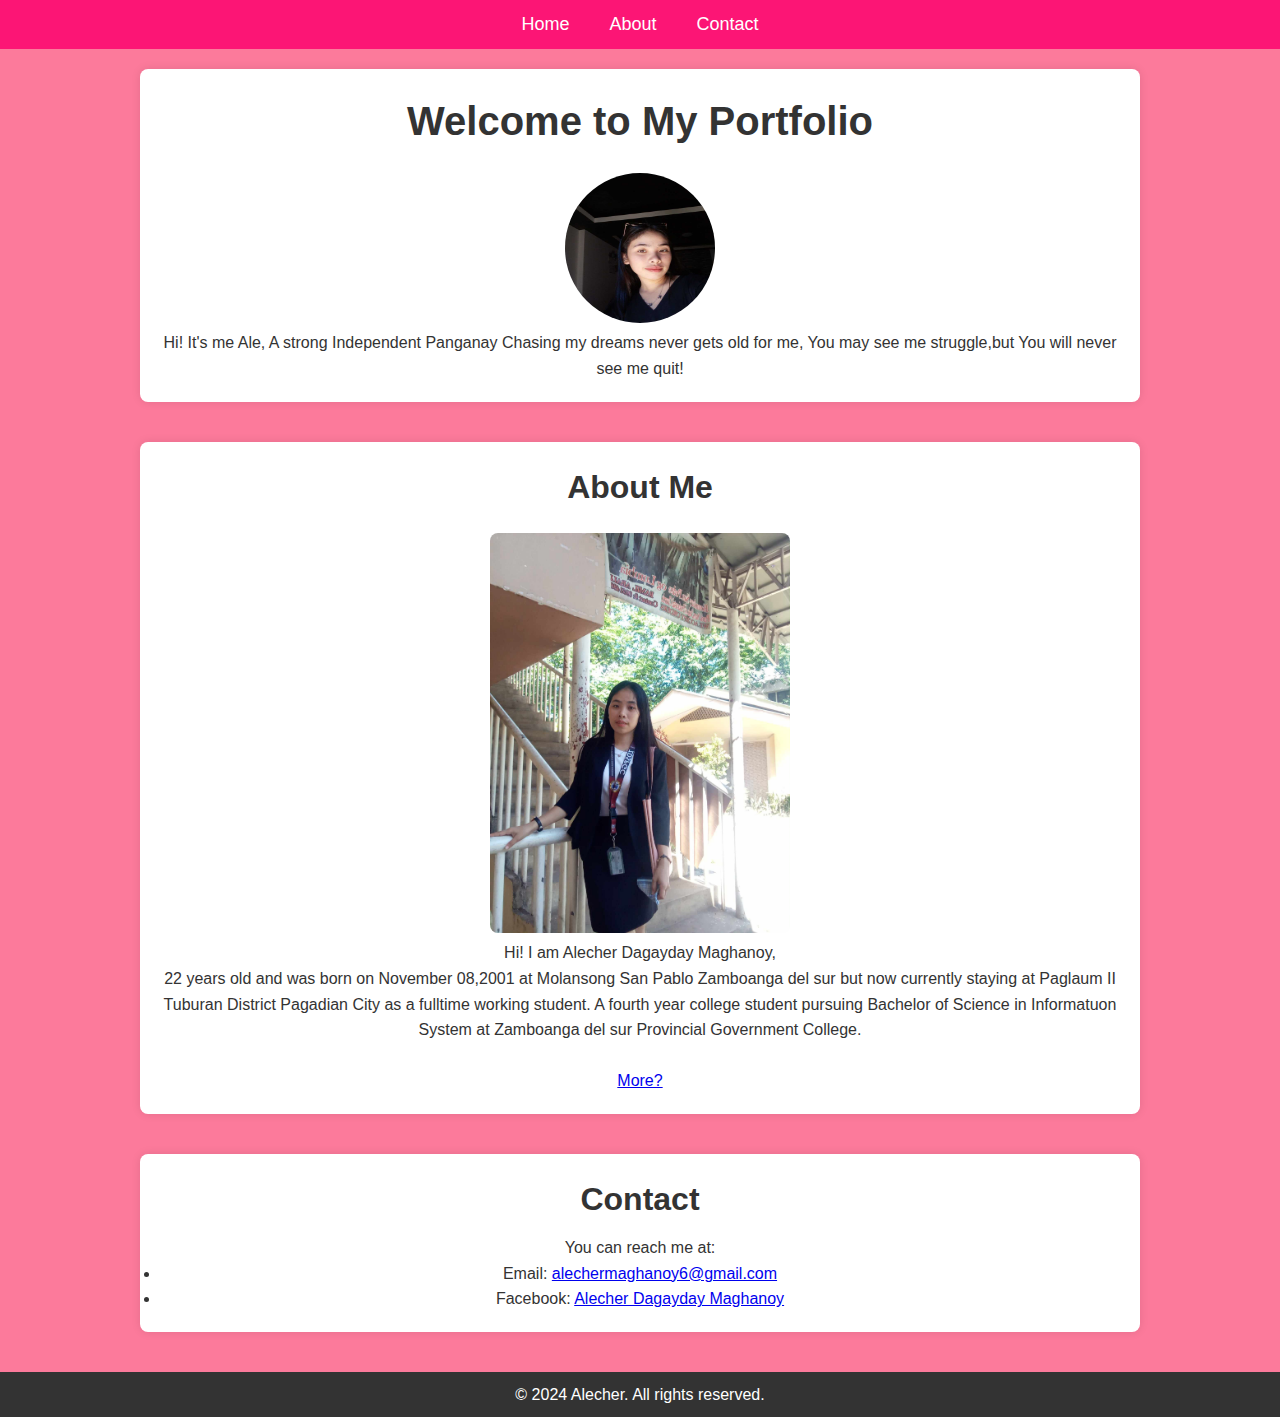
<file: index.html>
<!DOCTYPE html>
<html lang="en">
<head>
    <meta charset="UTF-8">
    <meta name="viewport" content="width=device-width, initial-scale=1.0">
    <title>My Portfolio</title>
    <style>
        * {
            margin: 0;
            padding: 0;
            box-sizing: border-box;
        }

        body {
            font-family: Arial, sans-serif;
            line-height: 1.6;
            color: #333333;
            background-color: #fc7a9b;
            display: flex;
            flex-direction: column;
            align-items: center;
        }

        header {
            background-color: #fc1575;
            color: #fa99ce;
            padding: 10px 0;
            width: 100%;
        }

        nav ul {
            list-style: none;
            display: flex;
            justify-content: center;
        }

        nav ul li {
            margin: 0 20px;
        }

        nav ul li a {
            color: #fff;
            text-decoration: none;
            font-size: 18px;
        }

        section {
            padding: 20px;
            margin: 20px 0;
            width: 80%;
            max-width: 1000px;
            background-color: #fff;
            border-radius: 8px;
            box-shadow: 0 0 10px rgba(0, 0, 0, 0.1);
            text-align: center;
        }

        #home h1 {
            font-size: 2.5em;
            margin-bottom: 10px;
        }

        #home img {
            width: 150px;
            height: 150px;
            border-radius: 50%;
            margin-top: 10px;
        }

        #about h2, #contact h2 {
            font-size: 2em;
            margin-bottom: 10px;
        }

        #about img {
            width: 300px;
            height: auto;
            border-radius: 8px;
            margin-top: 10px;
        }

        footer {
            margin-top: 20px;
            padding: 10px;
            background-color: #333;
            color: #fff;
            text-align: center;
            width: 100%;
        }
    </style>
</head>
<body>
    <header>
        <nav>
            <ul>
                <li><a href="#home">Home</a></li>
                <li><a href="#about">About</a></li>
                <li><a href="#contact">Contact</a></li>
            </ul>
        </nav>
    </header>

    <section id="home">
        <h1>Welcome to My Portfolio</h1>
        <img src="pic3.jpg" alt="About Image">
        <p>Hi! It's me Ale, A strong Independent Panganay Chasing my dreams never gets old for me, You may see me struggle,but You will never see me quit! </p>
    </section>

    <section id="about">
        <h2>About Me</h2>
        <img src="pic.jpg" alt="About Image">
        <p>Hi! I am Alecher Dagayday Maghanoy, <br> 22 years old  and was born on November 08,2001 at Molansong San Pablo Zamboanga del sur
        but now currently staying at Paglaum II Tuburan District Pagadian City as a fulltime working student.
    A fourth year college student pursuing Bachelor of Science in Informatuon System at Zamboanga del sur Provincial Government College.  </p>
   <br> <a href="button.html" target="_blank"> More?</a>
 </section>

    <section id="contact">
        <h2>Contact</h2>
        <p>You can reach me at:</p>
        <ul>
            <li>Email: <a href="https://mail.google.com/mail/u/0/#inbox">alechermaghanoy6@gmail.com</a></li>
            <li>Facebook: <a href="https://www.facebook.com/MaghanoyAlecher/">Alecher Dagayday Maghanoy</a></li>
           
        </ul>
    </section>

    <footer>
        <p>&copy; 2024 Alecher. All rights reserved.</p>
    </footer>
</body>
</html>
</file>
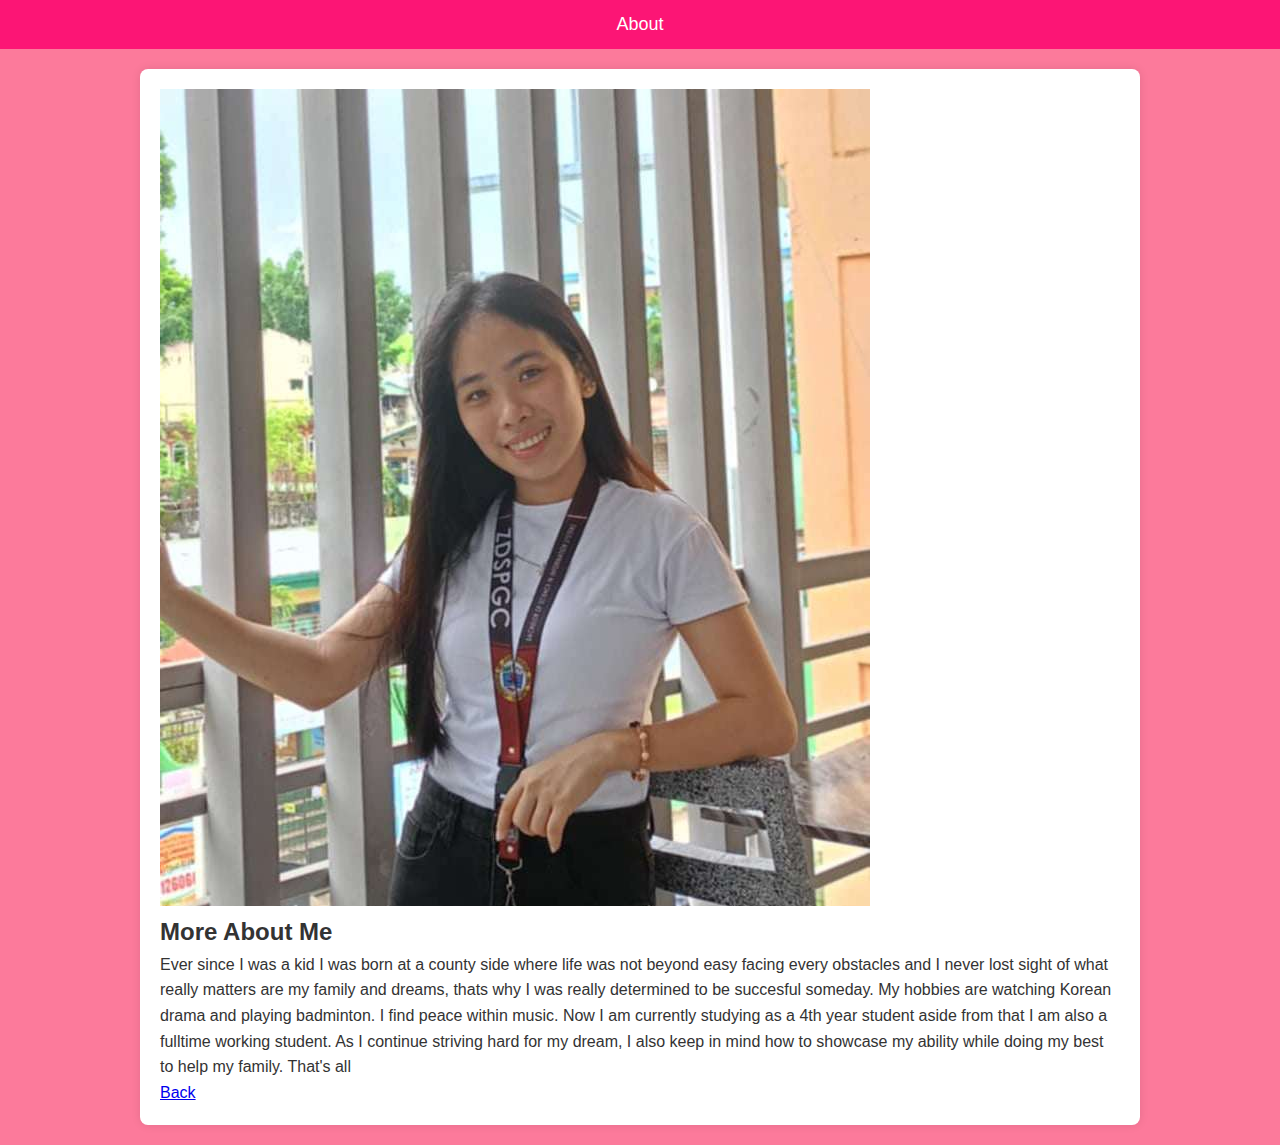
<file: button.html>
<!DOCTYPE html>
<html lang="en">
<head>
    <meta charset="UTF-8">
    <meta name="viewport" content="width=device-width, initial-scale=1.0">
    <title>about</title>
    <style>
        * {
            margin: 0;
            padding: 0;
            box-sizing: border-box;
        }

        body {
            font-family: Arial, sans-serif;
            line-height: 1.6;
            color: #333333;
            background-color: #fc7a9b;
            display: flex;
            flex-direction: column;
            align-items: center;
        }

        header {
            background-color: #fc1575;
            color: #fa99ce;
            padding: 10px 0;
            width: 100%;
        }

        nav ul {
            list-style: none;
            display: flex;
            justify-content: center;
        }

        nav ul li {
            margin: 0 20px;
        }

        nav ul li a {
            color: #fff;
            text-decoration: none;
            font-size: 18px;
        }

        section {
            padding: 20px;
            margin: 20px 0;
            width: 80%;
            max-width: 1000px;
            background-color: #fff;
            border-radius: 8px;
            box-shadow: 0 0 10px rgba(0, 0, 0, 0.1);
            text-align: left;
        }

        #home h1 {
            font-size: 2.5em;
            margin-bottom: 10px;
        }

        #home img {
            width: 150px;
            height: 150px;
            border-radius: 50%;
            margin-top: 10px;
        }

        #about h2, #contact h2 {
            font-size: 2em;
            margin-bottom: 10px;
        }

        #about img {
            width: 150px;
            height: 150px;
            border-radius: 10px;
            margin-top: 10px;
        }

        footer {
            margin-top: 20px;
            padding: 10px;
            background-color: #333;
            color: #fff;
            text-align: center;
            width: 100%;
        }
    </style>
</head>
<body>
    <header>
        <nav>
            <ul>
                <li><a href="#about">About</a></li>

            </ul>
        </nav>
    </header>
    <section> <img src="pic2.jpg" alt=""><h2>More About Me</h2> <p>Ever since I was a kid I was born at a county side where life was not beyond easy facing every obstacles and I never lost sight of what really matters are my family and dreams, thats why I was really determined to be succesful someday. My hobbies are watching Korean drama and playing badminton. I find peace within music. Now I am currently studying as a 4th year student aside from that I am also a fulltime working student. As I continue striving hard for my dream, I also keep in mind how to showcase my ability while doing my best to help my family. That's all </p>
    <a href="index.html" target="_blank">Back</a></section>
    
</body>
</html>
</file>
